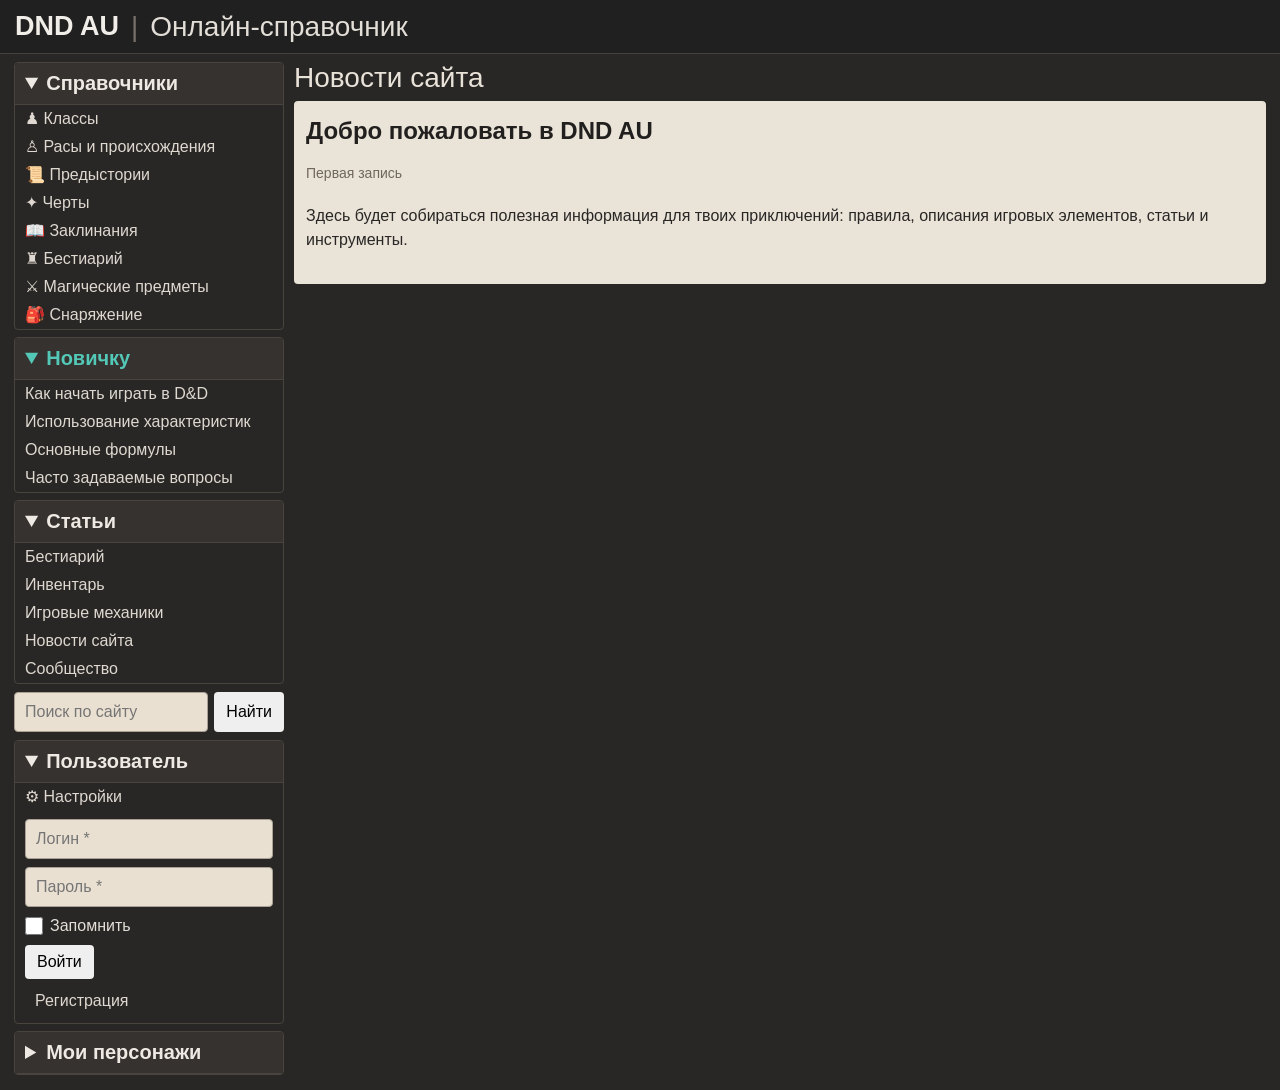
<file: index.html>
<!DOCTYPE html>
<html lang="ru">
<head>
    <meta charset="UTF-8">
    <meta name="viewport" content="width=device-width, initial-scale=1.0">
    <title>DND AU — Онлайн-справочник</title>
    <link rel="stylesheet" href="style.css">
</head>
<body>

    <header class="topbar">
        <a class="logo" href="#">DND AU</a>
        <span class="topbar-divider">|</span>
        <span>Онлайн-справочник</span>

        <button class="menu-toggle"
                id="menuToggle"
                type="button"
                aria-label="Открыть меню"
                aria-expanded="false">
            <span></span>
            <span></span>
            <span></span>
        </button>
    </header>

    <button class="menu-overlay"
            id="menuOverlay"
            aria-label="Закрыть меню"
            type="button"></button>

    <div class="layout">

        <aside class="sidebar" id="sidebar">

            <button class="menu-close"
                    id="menuClose"
                    type="button"
                    aria-label="Закрыть меню">
                &times;
            </button>

            <details class="menu-group" open>
                <summary>Справочники</summary>
                <a href="#classes">♟ Классы</a>
                <a href="#races">♙ Расы и происхождения</a>
                <a href="#backgrounds">📜 Предыстории</a>
                <a href="#feats">✦ Черты</a>
                <a href="#spells">📖 Заклинания</a>
                <a href="#bestiary">♜ Бестиарий</a>
                <a href="#items">⚔ Магические предметы</a>
                <a href="#equipment">🎒 Снаряжение</a>
            </details>

            <details class="menu-group" open>
                <summary class="green-title">Новичку</summary>
                <a href="#start">Как начать играть в D&D</a>
                <a href="#stats">Использование характеристик</a>
                <a href="#formulas">Основные формулы</a>
                <a href="#faq">Часто задаваемые вопросы</a>
            </details>

            <details class="menu-group" open>
                <summary>Статьи</summary>
                <a href="#bestiary">Бестиарий</a>
                <a href="#inventory">Инвентарь</a>
                <a href="#mechanics">Игровые механики</a>
                <a href="#news">Новости сайта</a>
                <a href="#community">Сообщество</a>
            </details>

            <form class="site-search" onsubmit="return false;">
                <input type="search" placeholder="Поиск по сайту">
                <button type="submit">Найти</button>
            </form>

            <details class="menu-group" open>
                <summary>Пользователь</summary>
                <a href="#settings">⚙ Настройки</a>

                <form class="login-form" id="login">
                    <input type="text" placeholder="Логин *">
                    <input type="password" placeholder="Пароль *">
                    <label>
                        <input type="checkbox">
                        Запомнить
                    </label>
                    <button type="button">Войти</button>
                    <a href="#register">Регистрация</a>
                </form>
            </details>

            <details class="menu-group">
                <summary>Мои персонажи</summary>
                <a href="#characters">Мои листы персонажей</a>
                <a href="#create">Создать персонажа</a>
            </details>

        </aside>

        <main class="content">

            <h1 id="news">Новости сайта</h1>

            <article class="news">
                <h2>Добро пожаловать в DND AU</h2>
                <p class="news-date">Первая запись</p>
                <p>
                    Здесь будет собираться полезная информация для твоих
                    приключений: правила, описания игровых элементов,
                    статьи и инструменты.
                </p>
            </article>

        </main>
    </div>

    <script>
        const menuToggle = document.getElementById("menuToggle");
        const menuClose = document.getElementById("menuClose");
        const menuOverlay = document.getElementById("menuOverlay");
        const sidebar = document.getElementById("sidebar");

        function openMenu() {
            sidebar.classList.add("sidebar-open");
            menuOverlay.classList.add("overlay-visible");
            menuToggle.setAttribute("aria-expanded", "true");
            document.body.classList.add("menu-open");
        }

        function closeMenu() {
            sidebar.classList.remove("sidebar-open");
            menuOverlay.classList.remove("overlay-visible");
            menuToggle.setAttribute("aria-expanded", "false");
            document.body.classList.remove("menu-open");
        }

        menuToggle.addEventListener("click", openMenu);
        menuClose.addEventListener("click", closeMenu);
        menuOverlay.addEventListener("click", closeMenu);

        sidebar.querySelectorAll("a").forEach(link => {
            link.addEventListener("click", closeMenu);
        });

        document.addEventListener("keydown", event => {
            if (event.key === "Escape") {
                closeMenu();
            }
        });
    </script>

</body>
</html>
</file>
<file: style.css>
* {
    box-sizing: border-box;
}

html {
    scroll-behavior: smooth;
}

body {
    margin: 0;
    background: #292725;
    color: #e3ded7;
    font-family: Arial, sans-serif;
    font-size: 16px;
}

/* Верхняя панель */
.topbar {
    position: sticky;
    top: 0;
    z-index: 10;
    display: flex;
    align-items: center;
    gap: 12px;
    height: 54px;
    padding: 0 15px;
    background: #202020;
    border-bottom: 1px solid #45413c;
    font-size: 28px;
}

.logo {
    color: #f1eee9;
    font-size: 27px;
    font-weight: bold;
    text-decoration: none;
}

.topbar-divider {
    color: #77716a;
}

/* Кнопка мобильного меню */
.menu-toggle {
    display: none;
    width: 42px;
    height: 42px;
    margin-left: auto;
    padding: 9px;
    background: transparent;
    border: 1px solid #625b52;
    border-radius: 5px;
    cursor: pointer;
}

.menu-toggle span {
    display: block;
    height: 2px;
    margin: 5px 0;
    background: #eee9e2;
    border-radius: 2px;
}

/* Затемнение за открытым меню */
.menu-overlay {
    display: none;
}

/* Кнопка закрытия меню */
.menu-close {
    display: none;
}

/* Две колонки */
.layout {
    display: grid;
    grid-template-columns: 270px minmax(0, 1fr);
    gap: 10px;
    align-items: start;
    padding: 8px 14px;
}

/* Левая навигация */
.sidebar {
    min-width: 0;
    background: #292725;
}

.sidebar-buttons {
    display: flex;
    flex-wrap: wrap;
    gap: 5px;
    margin-bottom: 8px;
}

.sidebar-buttons a {
    padding: 8px;
    background: #35322f;
    border: 1px solid #49443e;
    border-radius: 4px;
    color: #e0d9cf;
    text-decoration: none;
}

.menu-group {
    margin-bottom: 7px;
    overflow: hidden;
    background: #292725;
    border: 1px solid #49443e;
    border-radius: 4px;
}

.menu-group summary {
    padding: 9px 10px;
    background: #35322f;
    border-bottom: 1px solid #49443e;
    color: #eee9e2;
    font-size: 20px;
    font-weight: bold;
    cursor: pointer;
}

.menu-group summary.green-title {
    color: #54c8b7;
}

.menu-group a {
    display: block;
    padding: 4px 10px;
    color: #ded8d0;
    line-height: 1.25;
    text-decoration: none;
}

.menu-group a:hover,
.sidebar-buttons a:hover {
    color: #e9bd78;
    background: #403b35;
}

/* Правая область */
.content {
    min-width: 0;
}

.content > h1 {
    margin: 0 0 7px;
    color: #e9e2d9;
    font-size: 28px;
    font-weight: normal;
}

.news {
    margin-bottom: 12px;
    padding: 12px;
    background: #eae3d8;
    color: #292725;
    border-radius: 4px;
    line-height: 1.5;
}

.news h2 {
    margin: 0 0 14px;
    color: #22201e;
    font-size: 24px;
}

.news p {
    margin: 12px 0 20px;
}

.news-date {
    color: #71675b;
    font-size: 14px;
}

/* Поиск и форма пользователя */
.site-search {
    display: flex;
    gap: 6px;
    margin: 8px 0;
}

.site-search input {
    min-width: 0;
    flex: 1;
}

.site-search input,
.login-form > input {
    padding: 10px;
    font: inherit;
    border: 1px solid #aaa096;
    border-radius: 4px;
    background: #eae0d2;
    color: #292725;
}

.site-search button,
.login-form button {
    padding: 8px 12px;
    font: inherit;
    border: 0;
    border-radius: 4px;
    cursor: pointer;
}

.login-form {
    padding: 8px 10px;
}

.login-form > input {
    display: block;
    width: 100%;
    margin-bottom: 8px;
}

.login-form label {
    display: flex;
    align-items: center;
    gap: 7px;
    margin: 8px 0;
    line-height: 1.4;
}

.login-form label input[type="checkbox"] {
    flex: 0 0 auto;
    width: 18px;
    height: 18px;
    margin: 0;
}

.login-form > a {
    margin-top: 8px;
}

/* Мобильное меню */
@media (max-width: 700px) {

    .topbar {
        height: 58px;
        flex-wrap: nowrap;
        padding: 0 12px;
        font-size: 18px;
    }

    .logo {
        font-size: 23px;
    }

    .menu-toggle {
        display: block;
    }

    .layout {
        display: block;
        padding: 8px;
    }

    .sidebar {
        position: fixed;
        top: 0;
        right: 0;
        z-index: 30;
        width: min(320px, 85vw);
        height: 100dvh;
        padding: 60px 12px 20px;
        overflow-y: auto;
        background: #292725;
        border-left: 1px solid #49443e;
        transform: translateX(105%);
        transition: transform 0.25s ease;
    }

    .sidebar.sidebar-open {
        transform: translateX(0);
    }

    .menu-close {
        display: block;
        position: absolute;
        top: 10px;
        right: 14px;
        width: 38px;
        height: 38px;
        background: #35322f;
        border: 1px solid #625b52;
        border-radius: 5px;
        color: #eee9e2;
        font-size: 28px;
        cursor: pointer;
    }

    .menu-overlay {
        display: block;
        position: fixed;
        inset: 0;
        z-index: 20;
        width: 100%;
        height: 100%;
        padding: 0;
        background: rgba(0, 0, 0, 0.6);
        border: 0;
        opacity: 0;
        visibility: hidden;
        transition: opacity 0.25s ease, visibility 0.25s ease;
    }

    .menu-overlay.overlay-visible {
        opacity: 1;
        visibility: visible;
    }

    body.menu-open {
        overflow: hidden;
    }

    .content > h1 {
        font-size: 24px;
    }
}
</file>
<file: public/style.css>
* {
    box-sizing: border-box;
}

html {
    scroll-behavior: smooth;
}

body {
    margin: 0;
    background: #292725;
    color: #e3ded7;
    font-family: Arial, sans-serif;
    font-size: 16px;
}

/* Верхняя панель */
.topbar {
    position: sticky;
    top: 0;
    z-index: 10;
    display: flex;
    align-items: center;
    gap: 12px;
    height: 54px;
    padding: 0 15px;
    background: #202020;
    border-bottom: 1px solid #45413c;
    font-size: 28px;
}

.logo {
    color: #f1eee9;
    font-size: 27px;
    font-weight: bold;
    text-decoration: none;
}

.topbar-divider {
    color: #77716a;
}

/* Кнопка мобильного меню */
.menu-toggle {
    display: none;
    width: 42px;
    height: 42px;
    margin-left: auto;
    padding: 9px;
    background: transparent;
    border: 1px solid #625b52;
    border-radius: 5px;
    cursor: pointer;
}

.menu-toggle span {
    display: block;
    height: 2px;
    margin: 5px 0;
    background: #eee9e2;
    border-radius: 2px;
}

/* Затемнение за открытым меню */
.menu-overlay {
    display: none;
}

/* Кнопка закрытия меню */
.menu-close {
    display: none;
}

/* Две колонки */
.layout {
    display: grid;
    grid-template-columns: 270px minmax(0, 1fr);
    gap: 10px;
    align-items: start;
    padding: 8px 14px;
}

/* Левая навигация */
.sidebar {
    min-width: 0;
    background: #292725;
}

.sidebar-buttons {
    display: flex;
    flex-wrap: wrap;
    gap: 5px;
    margin-bottom: 8px;
}

.sidebar-buttons a {
    padding: 8px;
    background: #35322f;
    border: 1px solid #49443e;
    border-radius: 4px;
    color: #e0d9cf;
    text-decoration: none;
}

.menu-group {
    margin-bottom: 7px;
    overflow: hidden;
    background: #292725;
    border: 1px solid #49443e;
    border-radius: 4px;
}

.menu-group summary {
    padding: 9px 10px;
    background: #35322f;
    border-bottom: 1px solid #49443e;
    color: #eee9e2;
    font-size: 20px;
    font-weight: bold;
    cursor: pointer;
}

.menu-group summary.green-title {
    color: #54c8b7;
}

.menu-group a {
    display: block;
    padding: 4px 10px;
    color: #ded8d0;
    line-height: 1.25;
    text-decoration: none;
}

.menu-group a:hover,
.sidebar-buttons a:hover {
    color: #e9bd78;
    background: #403b35;
}

/* Правая область */
.content {
    min-width: 0;
}

.content > h1 {
    margin: 0 0 7px;
    color: #e9e2d9;
    font-size: 28px;
    font-weight: normal;
}

.news {
    margin-bottom: 12px;
    padding: 12px;
    background: #eae3d8;
    color: #292725;
    border-radius: 4px;
    line-height: 1.5;
}

.news h2 {
    margin: 0 0 14px;
    color: #22201e;
    font-size: 24px;
}

.news p {
    margin: 12px 0 20px;
}

.news-date {
    color: #71675b;
    font-size: 14px;
}

/* Поиск и форма пользователя */
.site-search {
    display: flex;
    gap: 6px;
    margin: 8px 0;
}

.site-search input {
    min-width: 0;
    flex: 1;
}

.site-search input,
.login-form > input {
    padding: 10px;
    font: inherit;
    border: 1px solid #aaa096;
    border-radius: 4px;
    background: #eae0d2;
    color: #292725;
}

.site-search button,
.login-form button {
    padding: 8px 12px;
    font: inherit;
    border: 0;
    border-radius: 4px;
    cursor: pointer;
}

.login-form {
    padding: 8px 10px;
}

.login-form > input {
    display: block;
    width: 100%;
    margin-bottom: 8px;
}

.login-form label {
    display: flex;
    align-items: center;
    gap: 7px;
    margin: 8px 0;
    line-height: 1.4;
}

.login-form label input[type="checkbox"] {
    flex: 0 0 auto;
    width: 18px;
    height: 18px;
    margin: 0;
}

.login-form > a {
    margin-top: 8px;
}

/* Мобильное меню */
@media (max-width: 700px) {

    .topbar {
        height: 58px;
        flex-wrap: nowrap;
        padding: 0 12px;
        font-size: 18px;
    }

    .logo {
        font-size: 23px;
    }

    .menu-toggle {
        display: block;
    }

    .layout {
        display: block;
        padding: 8px;
    }

    .sidebar {
        position: fixed;
        top: 0;
        right: 0;
        z-index: 30;
        width: min(320px, 85vw);
        height: 100dvh;
        padding: 60px 12px 20px;
        overflow-y: auto;
        background: #292725;
        border-left: 1px solid #49443e;
        transform: translateX(105%);
        transition: transform 0.25s ease;
    }

    .sidebar.sidebar-open {
        transform: translateX(0);
    }

    .menu-close {
        display: block;
        position: absolute;
        top: 10px;
        right: 14px;
        width: 38px;
        height: 38px;
        background: #35322f;
        border: 1px solid #625b52;
        border-radius: 5px;
        color: #eee9e2;
        font-size: 28px;
        cursor: pointer;
    }

    .menu-overlay {
        display: block;
        position: fixed;
        inset: 0;
        z-index: 20;
        width: 100%;
        height: 100%;
        padding: 0;
        background: rgba(0, 0, 0, 0.6);
        border: 0;
        opacity: 0;
        visibility: hidden;
        transition: opacity 0.25s ease, visibility 0.25s ease;
    }

    .menu-overlay.overlay-visible {
        opacity: 1;
        visibility: visible;
    }

    body.menu-open {
        overflow: hidden;
    }

    .content > h1 {
        font-size: 24px;
    }
}
</file>
